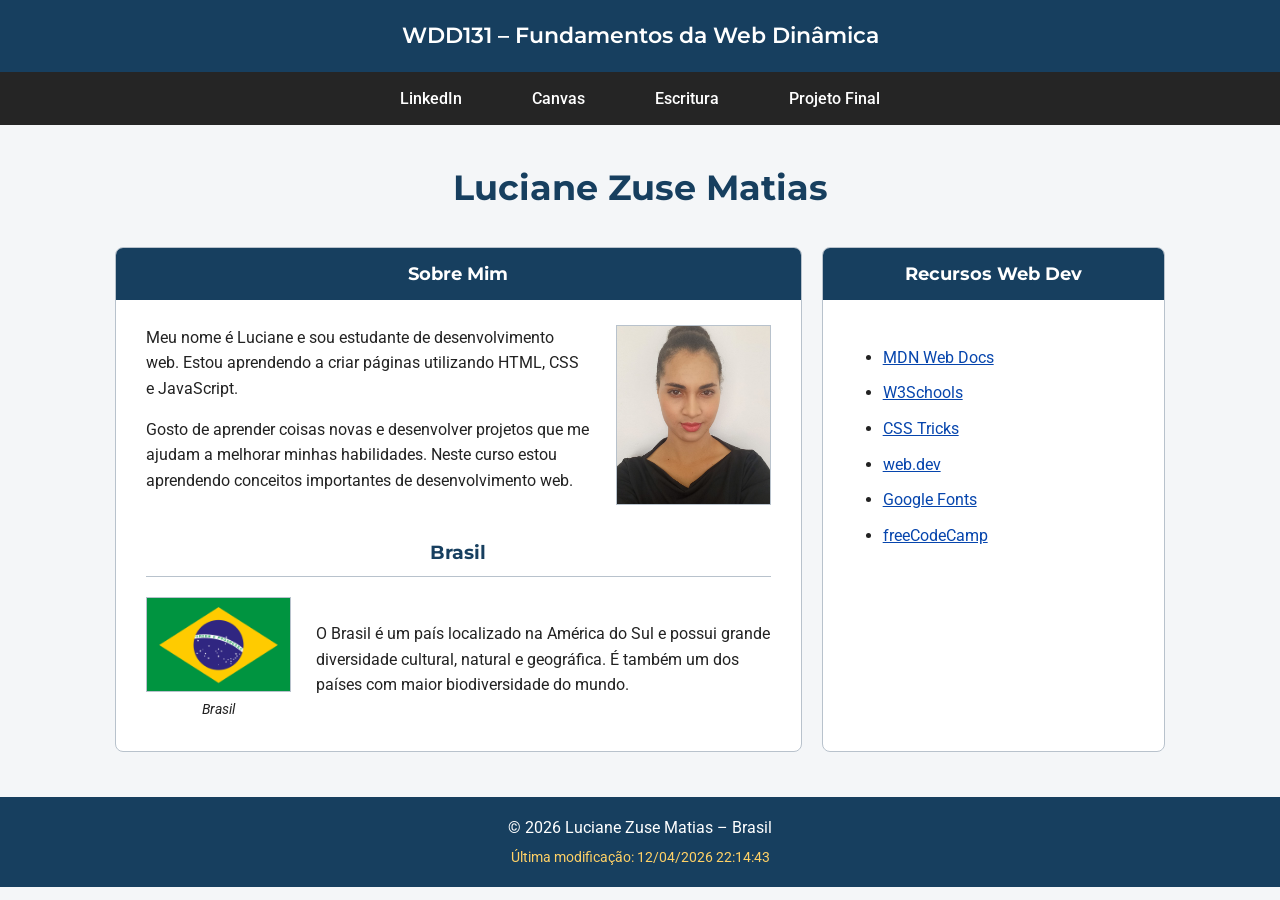
<file: index.html>
<!DOCTYPE html>
<html lang="pt-BR">

<head>
    <meta charset="UTF-8">
    <meta name="viewport" content="width=device-width, initial-scale=1.0">

    <title>WDD 131 – Fundamentos da Web Dinâmica - Luciane Zuse Matias</title>

    <meta name="description"
        content="WDD 131 – Fundamentos da Web Dinâmica. Página inicial de Seu Nome com informações pessoais, recursos de desenvolvimento web e atividades do curso.">

    <meta name="author" content="Luciane Zuse Matias">

    <link rel="preconnect" href="https://fonts.googleapis.com">
    <link rel="preconnect" href="https://fonts.gstatic.com" crossorigin>

    <link href="https://fonts.googleapis.com/css2?family=Montserrat:wght@400;500;600;700&family=Roboto:wght@400;500&display=swap"
        rel="stylesheet">

    <link rel="stylesheet" href="estilos/base.css">

    <script src="scripts/obterdatas.js" defer></script>
</head>

<body>

    <header>

        <span id="titulo-curso">
            WDD131 – Fundamentos da Web Dinâmica
        </span>

        <nav>

            <a href="https://www.linkedin.com/"
                target="_blank"
                rel="noopener noreferrer">
                LinkedIn
            </a>

            <a href="https://byupw.instructure.com/"
                target="_blank"
                rel="noopener noreferrer">
                Canvas
            </a>

            <a href="https://www.churchofjesuschrist.org/study/scriptures?lang=por"
                target="_blank"
                rel="noopener noreferrer">
                Escritura
            </a>

            <a href="projeto-final/index.html">
                Projeto Final
            </a>

        </nav>

    </header>


    <main>

        <h1>Luciane Zuse Matias</h1>

        <div class="cards">

            <section class="card">

                <h2>Sobre Mim</h2>

                <div class="sobre-mim">

                    <div class="texto-sobre">

                        <p>
                            Meu nome é Luciane e sou estudante de desenvolvimento
                            web. Estou aprendendo a criar páginas utilizando HTML,
                            CSS e JavaScript.
                        </p>

                        <p>
                            Gosto de aprender coisas novas e desenvolver projetos
                            que me ajudam a melhorar minhas habilidades. Neste
                            curso estou aprendendo conceitos importantes de
                            desenvolvimento web.
                        </p>

                    </div>

                    <img src="imagens/foto-perfil.png"
                        alt="Foto de perfil de Luciane"
                        class="foto-perfil">

                </div>


                <h3>Brasil</h3>

                <div class="localizacao">

                    <figure>

                        <img src="imagens/brasil.png"
                            alt="Imagem representando o Brasil">

                        <figcaption>
                            Brasil
                        </figcaption>

                    </figure>

                    <p>
                        O Brasil é um país localizado na América do Sul e possui
                        grande diversidade cultural, natural e geográfica.
                        É também um dos países com maior biodiversidade do mundo.
                    </p>

                </div>

            </section>


            <section class="card">

                <h2>Recursos Web Dev</h2>

                <div class="recursos">

                    <ul>

                        <li>
                            <a href="https://developer.mozilla.org/pt-BR/"
                                target="_blank"
                                rel="noopener noreferrer">
                                MDN Web Docs
                            </a>
                        </li>

                        <li>
                            <a href="https://www.w3schools.com/"
                                target="_blank"
                                rel="noopener noreferrer">
                                W3Schools
                            </a>
                        </li>

                        <li>
                            <a href="https://css-tricks.com/"
                                target="_blank"
                                rel="noopener noreferrer">
                                CSS Tricks
                            </a>
                        </li>

                        <li>
                            <a href="https://web.dev/"
                                target="_blank"
                                rel="noopener noreferrer">
                                web.dev
                            </a>
                        </li>

                        <li>
                            <a href="https://fonts.google.com/"
                                target="_blank"
                                rel="noopener noreferrer">
                                Google Fonts
                            </a>
                        </li>

                        <li>
                            <a href="https://www.freecodecamp.org/"
                                target="_blank"
                                rel="noopener noreferrer">
                                freeCodeCamp
                            </a>
                        </li>

                    </ul>

                </div>

            </section>

        </div>

    </main>


    <footer>

        <p>
            &copy;
            <span id="anoatual"></span>
            Luciane Zuse Matias – Brasil
        </p>

        <p id="ultimaModificacao"></p>

    </footer>

</body>

</html>
</file>
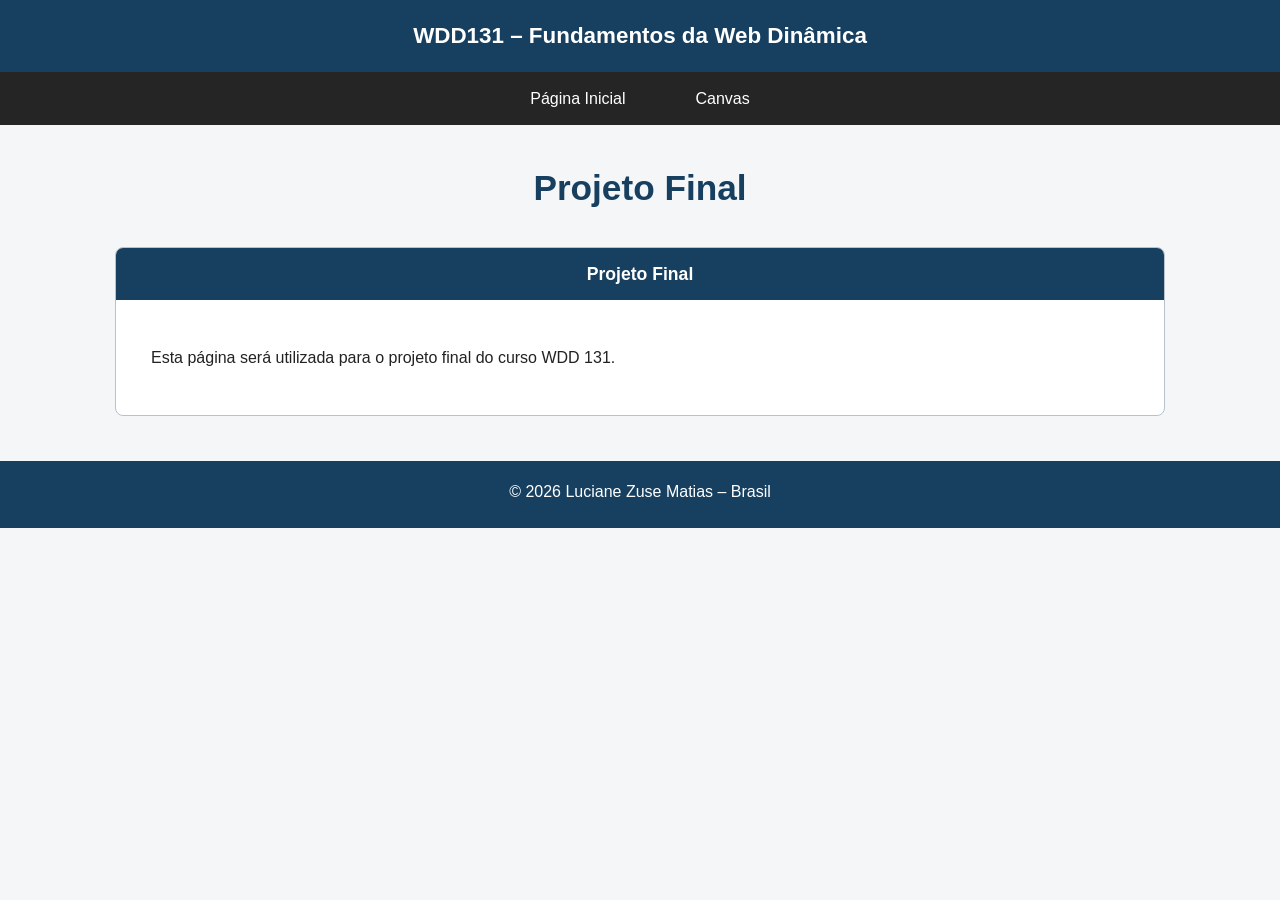
<file: projeto-final/index.html>
<!DOCTYPE html>
<html lang="pt-BR">

<head>
    <meta charset="UTF-8">
    <meta name="viewport" content="width=device-width, initial-scale=1.0">

    <title>Projeto Final - WDD 131</title>

    <meta name="description"
        content="Página do projeto final do curso WDD 131.">

    <meta name="author" content="Luciane Zuse Matias">

    <link rel="stylesheet" href="../estilos/base.css">
</head>

<body>

    <header>

        <span id="titulo-curso">
            WDD131 – Fundamentos da Web Dinâmica
        </span>

        <nav>

            <a href="../index.html">
                Página Inicial
            </a>

            <a href="https://byupw.instructure.com/"
                target="_blank"
                rel="noopener noreferrer">
                Canvas
            </a>

        </nav>

    </header>


    <main>

        <h1>Projeto Final</h1>

        <section class="card">

            <h2>Projeto Final</h2>

            <div class="recursos">

                <p>
                    Esta página será utilizada para o projeto final
                    do curso WDD 131.
                </p>

            </div>

        </section>

    </main>


    <footer>

        <p>
            &copy; 2026 Luciane Zuse Matias – Brasil
        </p>

    </footer>

</body>

</html>
</file>
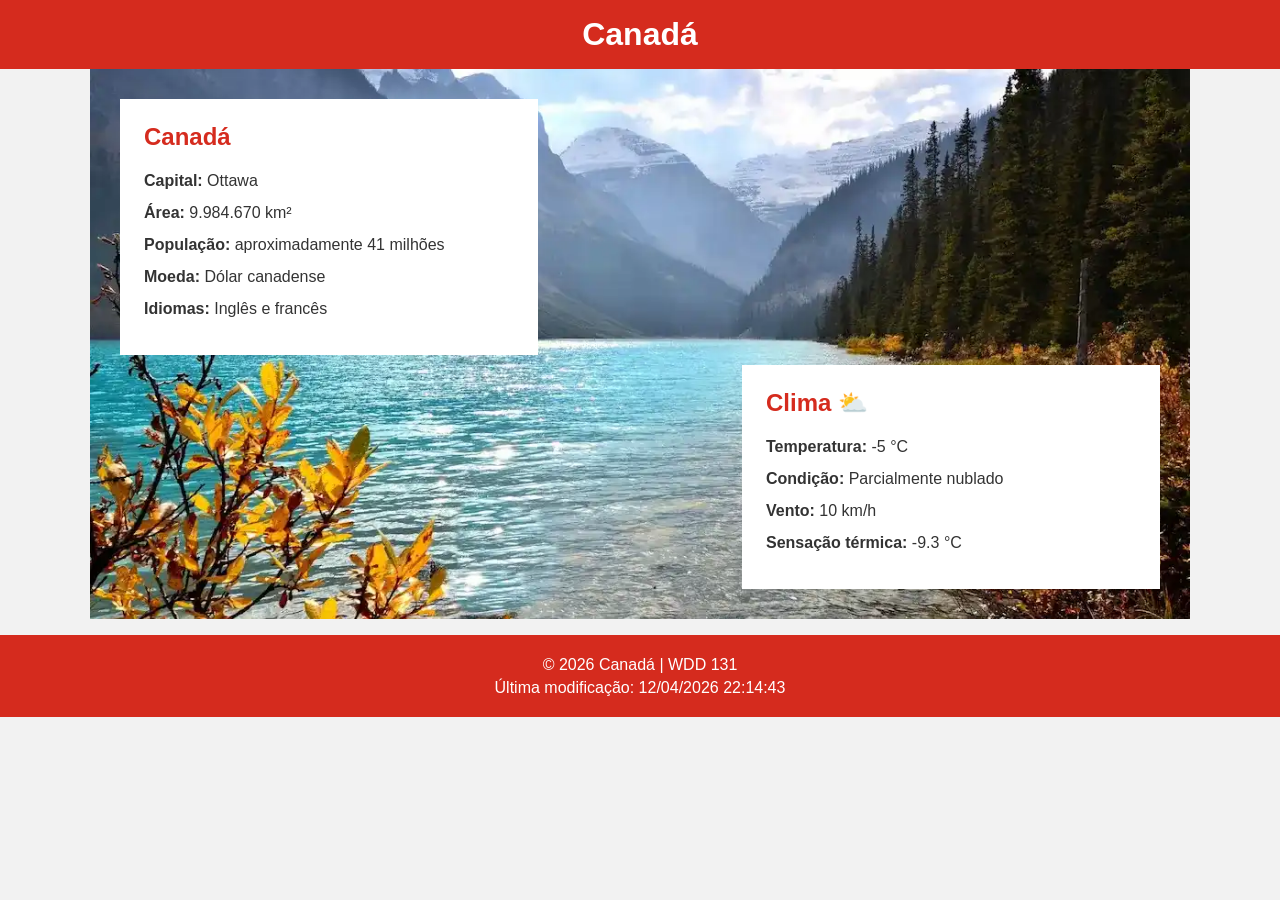
<file: local.html>
<!DOCTYPE html>
<html lang="pt-BR">

<head>
    <meta charset="UTF-8">
    <meta name="viewport" content="width=device-width, initial-scale=1.0">

    <meta name="description" content="Informações sobre o Canadá, incluindo dados do país e informações sobre o clima.">

    <meta name="author" content="Luciane Zuse Matias">

    <title>Canadá | WDD 131</title>

    <link rel="stylesheet" href="estilos/local.css">
    <script src="scripts/local.js" defer></script>
</head>

<body>

    <!-- Cabeçalho -->
    <header>
        <h1>Canadá</h1>
    </header>

    <!-- Conteúdo principal -->
    <main>

        <section class="hero">

            <!-- Imagens responsivas -->
            <picture>

                <!-- Imagem para computador -->
                <source
                    media="(min-width: 700px)"
                    srcset="imagens/can2.webp"
                    type="image/webp">

                <!-- Imagem para celular -->
                <img
                    src="imagens/can1.webp"
                    alt="Paisagem natural do Canadá com lago, montanhas e floresta"
                    width="2048"
                    height="1366">

            </picture>

            <!-- Informações do Canadá -->
            <section class="informacoes">

                <h2>Canadá</h2>

                <div class="dados">

                    <p><strong>Capital:</strong> Ottawa</p>

                    <p><strong>Área:</strong> 9.984.670 km²</p>

                    <p><strong>População:</strong> aproximadamente 41 milhões</p>

                    <p><strong>Moeda:</strong> Dólar canadense</p>

                    <p><strong>Idiomas:</strong> Inglês e francês</p>

                </div>

            </section>

            <!-- Informações do clima -->
            <section class="clima">

                <h2>
                    Clima

                    <!-- Ícone SVG para celular -->
                    <span class="icone-clima">
                        <img
                            src="imagens/clima.svg"
                            alt="Ícone de clima parcialmente nublado"
                            width="25"
                            height="25">
                    </span>

                    <!-- Emoji para computador -->
                    <span class="emoji-clima" aria-hidden="true"></span>

                </h2>

                <div class="clima-dados">

                    <p>
                        <strong>Temperatura:</strong>
                        <span id="temperatura">-5 °C</span>
                    </p>

                    <p>
                        <strong>Condição:</strong>
                        Parcialmente nublado
                    </p>

                    <p>
                        <strong>Vento:</strong>
                        <span id="vento">10 km/h</span>
                    </p>

                    <p>
                        <strong>Sensação térmica:</strong>
                        <span id="sensacao">N/A</span>
                    </p>

                </div>

            </section>

        </section>

    </main>

    <!-- Rodapé -->
    <footer>

        <p>
            &copy; <span id="ano"></span> Canadá | WDD 131
        </p>

        <p>
            Última modificação:
            <span id="ultima-modificacao"></span>
        </p>

    </footer>

</body>
</html>
</file>
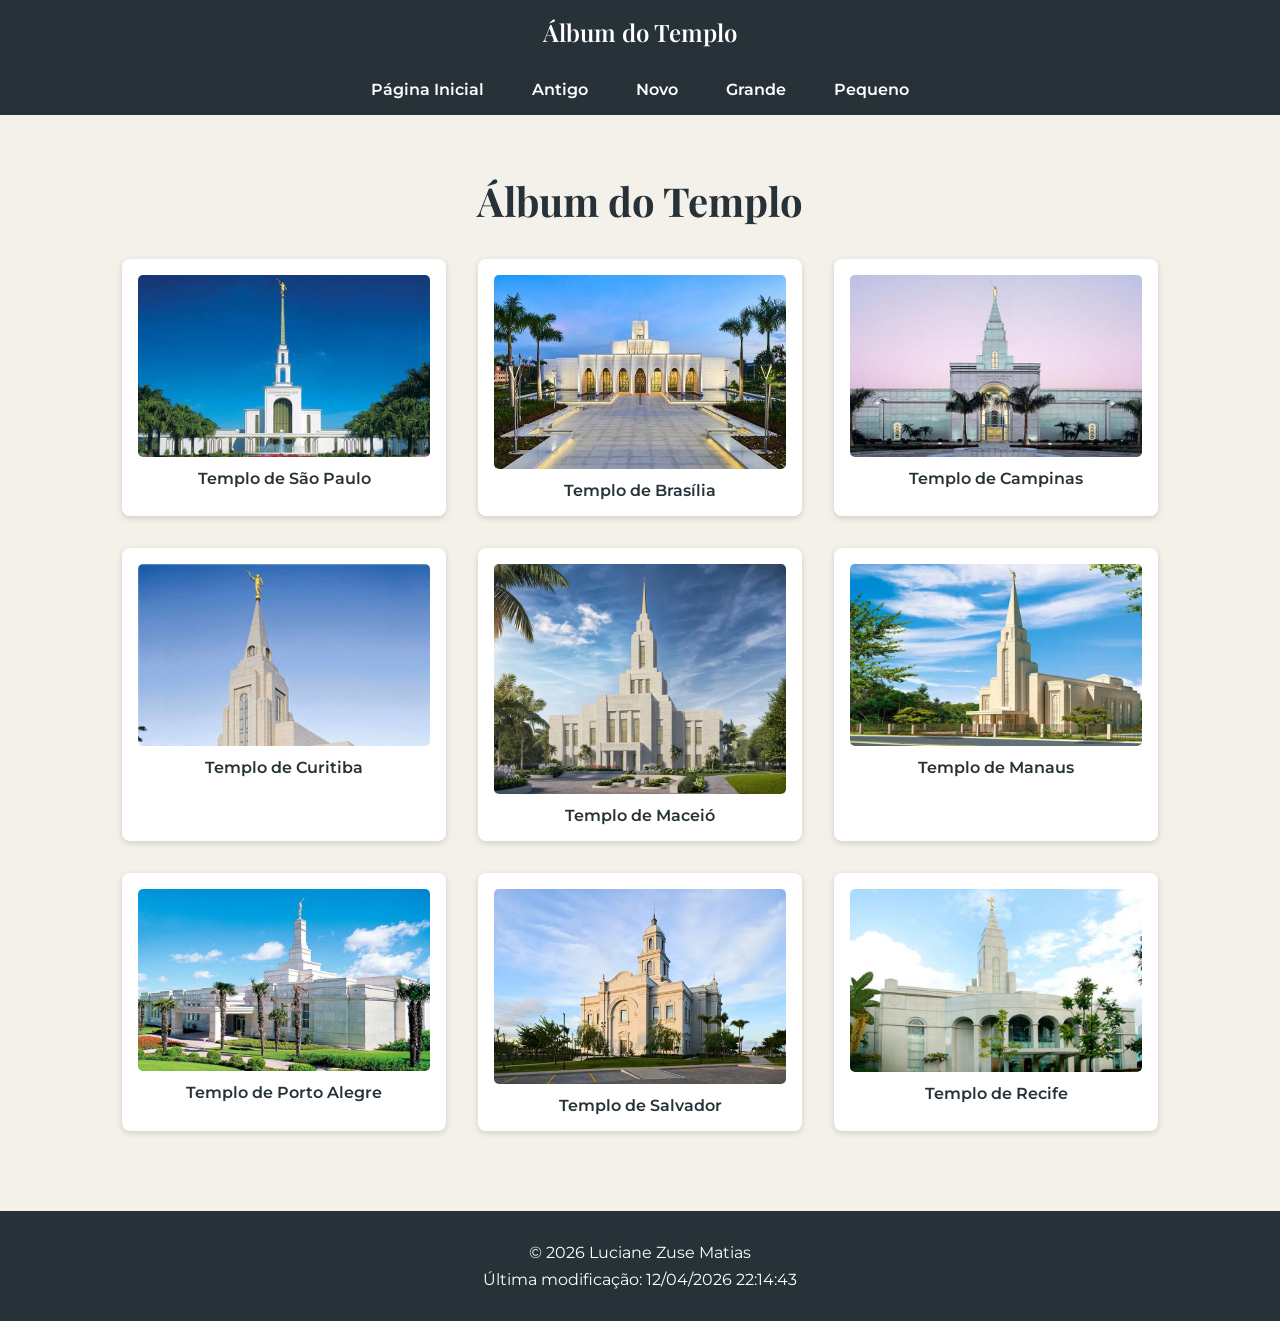
<file: templos.html>
<!DOCTYPE html>
<html lang="pt-BR">
<head>
    <meta charset="UTF-8">
    <meta name="viewport" content="width=device-width, initial-scale=1.0">
    <meta name="description" content="Álbum de imagens de templos de A Igreja de Jesus Cristo dos Santos dos Últimos Dias.">
    <meta name="author" content="Lu Matias">
    <title>Álbum do Templo</title>

    <link rel="preconnect" href="https://fonts.googleapis.com">
    <link rel="preconnect" href="https://fonts.gstatic.com" crossorigin>
    <link href="https://fonts.googleapis.com/css2?family=Montserrat:wght@400;600;700&family=Playfair+Display:wght@600&display=swap" rel="stylesheet">

    <link rel="stylesheet" href="estilos/templos.css">
    <link rel="stylesheet" href="estilos/templos-grandes.css">

    <script src="scripts/templos.js" defer></script>
</head>

<body>
    <header>
        <div class="cabecalho">
            <span>Álbum do Templo</span>

            <button id="menu-button" aria-label="Abrir menu">☰</button>
        </div>

        <nav id="menu">
            <a href="index.html">Página Inicial</a>
            <a href="#">Antigo</a>
            <a href="#">Novo</a>
            <a href="#">Grande</a>
            <a href="#">Pequeno</a>
        </nav>
    </header>

    <main>
        <h1>Álbum do Templo</h1>

        <div class="album">
            <figure>
                <img src="imagens/templo-saopaulo.png" alt="Templo de São Paulo">
                <figcaption>Templo de São Paulo</figcaption>
            </figure>

            <figure>
                <img src="imagens/templo-brasilia.png" alt="Templo de Brasília">
                <figcaption>Templo de Brasília</figcaption>
            </figure>

            <figure>
                <img src="imagens/templo-campinas.png" alt="Templo de Campinas">
                <figcaption>Templo de Campinas</figcaption>
            </figure>

            <figure>
                <img src="imagens/templo-curitiba.png" alt="Templo de Curitiba">
                <figcaption>Templo de Curitiba</figcaption>
            </figure>

            <figure>
                <img src="imagens/templo-maceio.png" alt="Templo de Maceió">
                <figcaption>Templo de Maceió</figcaption>
            </figure>

            <figure>
                <img src="imagens/templo-manaus.png" alt="Templo de Manaus">
                <figcaption>Templo de Manaus</figcaption>
            </figure>

            <figure>
                <img src="imagens/templo-portoalegre.png" alt="Templo de Porto Alegre">
                <figcaption>Templo de Porto Alegre</figcaption>
            </figure>

            <figure>
                <img src="imagens/templo-salvador.png" alt="Templo de Salvador">
                <figcaption>Templo de Salvador</figcaption>
            </figure>

            <figure>
                <img src="imagens/templo-recife.png" alt="Templo de Recife">
                <figcaption>Templo de Recife</figcaption>
            </figure>
        </div>
    </main>

    <footer>
        <p>© <span id="currentyear"></span> Luciane Zuse Matias</p>
        <p>Última modificação: <span id="lastModified"></span></p>
    </footer>
</body>
</html>
</file>
<file: estilos/base.css>
:root {
    --azul-escuro: #173f5f;
    --azul: #20639b;
    --fundo: #f4f6f8;
    --branco: #ffffff;
    --texto: #222222;
    --borda: #b8c2cc;
}


/* Configurações gerais */

* {
    box-sizing: border-box;
    margin: 0;
    padding: 0;
}

body {
    font-family: "Roboto", Arial, sans-serif;
    color: var(--texto);
    background-color: var(--fundo);
    line-height: 1.6;
}


/* Cabeçalho */

header {
    background-color: var(--azul-escuro);
    color: var(--branco);
}

#titulo-curso {
    display: block;
    text-align: center;
    padding: 18px;
    font-family: "Montserrat", Arial, sans-serif;
    font-size: 1.4rem;
    font-weight: 600;
}


/* Menu */

nav {
    display: flex;
    justify-content: center;
    align-items: center;
    background-color: #252525;
}

nav a {
    color: var(--branco);
    text-decoration: none;
    padding: 14px 35px;
    font-weight: 500;
    transition: background-color 0.2s ease;
}

nav a:hover {
    background-color: var(--azul);
}

nav a:focus {
    outline: 3px solid #ffd166;
    outline-offset: -3px;
}


/* Conteúdo principal */

main {
    max-width: 1100px;
    margin: 0 auto;
    padding: 35px 25px 45px;
}

h1 {
    text-align: center;
    color: var(--azul-escuro);
    font-family: "Montserrat", Arial, sans-serif;
    font-size: 2.2rem;
    margin-bottom: 30px;
}


/* Grid dos cartões */

.cards {
    display: grid;
    grid-template-columns: 2fr 1fr;
    gap: 20px;
}


/* Cartões */

.card {
    background-color: var(--branco);
    border: 1px solid var(--borda);
    border-radius: 8px;
    overflow: hidden;
}

.card h2 {
    background-color: var(--azul-escuro);
    color: var(--branco);
    text-align: center;
    padding: 12px;
    font-family: "Montserrat", Arial, sans-serif;
    font-size: 1.1rem;
}

.card h3 {
    color: var(--azul-escuro);
    text-align: center;
    font-family: "Montserrat", Arial, sans-serif;
    margin: 20px 30px 10px;
    padding-bottom: 8px;
    border-bottom: 1px solid var(--borda);
}


/* Sobre mim */

.sobre-mim {
    display: flex;
    gap: 25px;
    padding: 25px 30px 10px;
    align-items: flex-start;
}

.texto-sobre {
    flex: 1;
}

.texto-sobre p {
    margin-bottom: 15px;
}

.foto-perfil {
    width: 155px;
    height: 180px;
    object-fit: cover;
    border: 1px solid var(--borda);
}


/* Localização */

.localizacao {
    display: flex;
    gap: 25px;
    align-items: center;
    padding: 10px 30px 30px;
}

.localizacao figure {
    width: 145px;
    flex-shrink: 0;
    text-align: center;
}

.localizacao figure img {
    display: block;
    width: 145px;
    height: 95px;
    object-fit: cover;
    border: 1px solid var(--borda);
}

.localizacao figcaption {
    font-size: 0.9rem;
    font-style: italic;
    margin-top: 6px;
}

.localizacao p {
    flex: 1;
}


/* Recursos */

.recursos {
    padding: 45px 35px;
}

.recursos ul {
    padding-left: 25px;
}

.recursos li {
    margin-bottom: 10px;
}

.recursos a {
    color: #0645ad;
}

.recursos a:hover {
    color: var(--azul);
}


/* Rodapé */

footer {
    background-color: var(--azul-escuro);
    color: var(--branco);
    text-align: center;
    padding: 18px 20px;
}

footer p:first-child {
    margin-bottom: 5px;
}

#ultimaModificacao {
    color: #ffd166;
    font-size: 0.9rem;
}


/* Responsividade */

@media (max-width: 750px) {

    nav {
        flex-direction: column;
    }

    nav a {
        width: 100%;
        text-align: center;
    }

    .cards {
        grid-template-columns: 1fr;
    }

    .sobre-mim {
        flex-direction: column;
        align-items: center;
    }

    .texto-sobre {
        width: 100%;
    }

    .localizacao {
        flex-direction: column;
    }

    .localizacao p {
        width: 100%;
    }
}
</file>
<file: estilos/local.css>
/* ============================= */
/* VARIÁVEIS GLOBAIS */
/* ============================= */

:root {
    --vermelho-canada: #d52b1e;
    --branco: #ffffff;
    --cinza-claro: #f2f2f2;
    --cinza-escuro: #333333;
}

/* ============================= */
/* CONFIGURAÇÕES GERAIS */
/* ============================= */

* {
    box-sizing: border-box;
}

body {
    margin: 0;
    font-family: Arial, sans-serif;
    color: var(--cinza-escuro);
    background-color: var(--cinza-claro);
}

/* ============================= */
/* CABEÇALHO */
/* ============================= */

header {
    background-color: var(--vermelho-canada);
    color: var(--branco);
    text-align: center;
    padding: 1rem;
}

header h1 {
    margin: 0;
    font-size: 2rem;
}

/* ============================= */
/* CONTEÚDO PRINCIPAL */
/* ============================= */

main {
    max-width: 1100px;
    margin: 0 auto;
}

/* ============================= */
/* IMAGEM PRINCIPAL */
/* ============================= */

.hero {
    width: 100%;
    position: relative;
}

.hero picture {
    display: block;
    width: 100%;
}

.hero img {
    display: block;
    width: 100%;
    height: auto;
}

/* ============================= */
/* CAIXAS DE INFORMAÇÕES */
/* ============================= */

.informacoes,
.clima {
    background-color: var(--branco);
    padding: 1.5rem;
    margin: 1rem;
}

h2 {
    color: var(--vermelho-canada);
    margin-top: 0;
}

.dados p,
.clima-dados p {
    margin: 0.7rem 0;
    line-height: 1.3;
}

/* ============================= */
/* ÍCONES DO CLIMA */
/* ============================= */

/* Celular: mostra SVG */

.icone-clima {
    display: inline-flex;
    align-items: center;
    vertical-align: middle;
    margin-left: 0.25rem;
}

.icone-clima img {
    display: block;
    width: 25px;
    height: 25px;
    object-fit: contain;
}

.emoji-clima {
    display: none;
}

/* ============================= */
/* RODAPÉ */
/* ============================= */

footer {
    background-color: var(--vermelho-canada);
    color: var(--branco);
    text-align: center;
    padding: 1rem;
    margin-top: 1rem;
}

footer p {
    margin: 0.3rem;
}

/* ================================= */
/* COMPUTADORES E TELAS GRANDES */
/* ================================= */

@media screen and (min-width: 700px) {

    /* Cabeçalho */

    header {
        padding: 1rem;
    }

    header h1 {
        font-size: 2rem;
    }

    /* Imagem */

    .hero {
        position: relative;
    }

    .hero img {
        width: 100%;
        height: 550px;
        object-fit: cover;
    }

    /* Caixa Canadá: superior esquerdo */

    .informacoes {
        position: absolute;
        top: 30px;
        left: 30px;
        width: 38%;
        margin: 0;
        z-index: 2;
    }

    /* Caixa Clima: inferior direito */

    .clima {
        position: absolute;
        bottom: 30px;
        right: 30px;
        width: 38%;
        margin: 0;
        z-index: 2;
    }

    /* Ícone do clima: emoji no computador */

    .icone-clima {
        display: none;
    }

    .emoji-clima {
        display: inline;
    }

    .emoji-clima::after {
        content: " ⛅";
    }

}
</file>
<file: estilos/templos.css>
/* Estilo principal - visualização móvel */

* {
    box-sizing: border-box;
}

body {
    margin: 0;
    font-family: "Montserrat", sans-serif;
    background-color: #f4f1ea;
    color: #263238;
}

header {
    background-color: #263238;
    color: white;
}

.cabecalho {
    display: flex;
    justify-content: space-between;
    align-items: center;
    padding: 1rem;
}

.cabecalho span {
    font-family: "Playfair Display", serif;
    font-size: 1.5rem;
    font-weight: 600;
}

#menu-button {
    border: none;
    background: transparent;
    color: white;
    font-size: 2rem;
    cursor: pointer;
}

nav {
    display: none;
    flex-direction: column;
    text-align: center;
}

nav.open {
    display: flex;
}

nav a {
    color: white;
    text-decoration: none;
    padding: 1rem;
    font-weight: 600;
}

nav a:hover {
    background-color: #607d8b;
}

main {
    max-width: 900px;
    margin: 0 auto;
    padding: 1rem;
}

h1 {
    font-family: "Playfair Display", serif;
    text-align: center;
    font-size: 2rem;
    margin-bottom: 2rem;
}

.album {
    display: grid;
    grid-template-columns: 1fr;
    gap: 1.5rem;
}

figure {
    margin: 0;
    background-color: white;
    padding: 1rem;
    border-radius: 8px;
    box-shadow: 0 2px 6px rgba(0, 0, 0, 0.15);
}

figure img {
    display: block;
    width: 100%;
    height: auto;
    border-radius: 5px;
}

figcaption {
    text-align: center;
    font-weight: 600;
    margin-top: 0.75rem;
}

footer {
    margin-top: 2rem;
    padding: 1.5rem;
    background-color: #263238;
    color: white;
    text-align: center;
}

footer p {
    margin: 0.5rem;
}
</file>
<file: estilos/templos-grandes.css>
/* Estilo para telas maiores */

@media screen and (min-width: 700px) {

    #menu-button {
        display: none;
    }

    .cabecalho {
        justify-content: center;
    }

    nav {
        display: flex;
        flex-direction: row;
        justify-content: center;
    }

    nav a {
        padding: 1rem 1.5rem;
    }

    main {
        max-width: 1100px;
        padding: 2rem;
    }

    h1 {
        font-size: 2.5rem;
    }

    .album {
        grid-template-columns: repeat(3, 1fr);
        gap: 2rem;
    }

    figure {
        padding: 1rem;
    }

    footer {
        margin-top: 3rem;
    }
}
</file>
